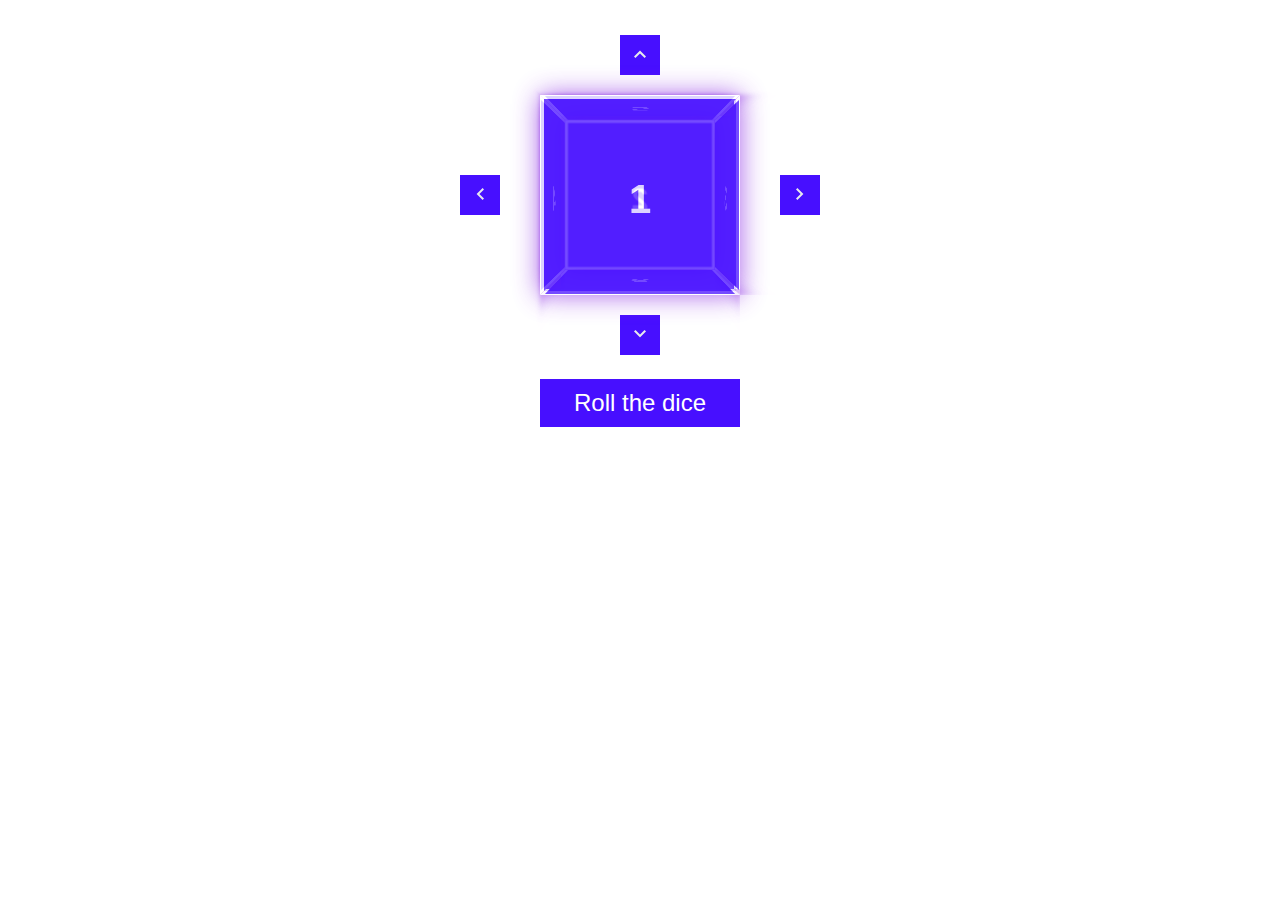
<file: index.html>
<!DOCTYPE html>
<html lang="en">
<head>
    <meta charset="UTF-8">
    <meta name="viewport" content="width=device-width, initial-scale=1.0">
    <title>Dice</title>
    <link rel="stylesheet" href="perspective.css">
</head>
<body>
    <div class = "groupe">
        <button class="roll rollUp">
            <svg xmlns="http://www.w3.org/2000/svg" height="24px" transform="rotate(-90)" viewBox="0 -960 960 960" width="24px" fill="#e8eaed"><path d="M504-480 320-664l56-56 240 240-240 240-56-56 184-184Z"/></svg>
        </button>
        <div class="scene">
            <button class="roll rollLeft">
                <svg xmlns="http://www.w3.org/2000/svg" height="24px" transform="rotate(-180)" viewBox="0 -960 960 960" width="24px" fill="#e8eaed"><path d="M504-480 320-664l56-56 240 240-240 240-56-56 184-184Z"/></svg>
            </button>
            <div class="cube">
                 <div class="cubeFace cubeFace1">1</div>
                 <div class="cubeFace cubeFace2">2</div>
                 <div class="cubeFace cubeFace3">3</div>
                 <div class="cubeFace cubeFace4">4</div>
                 <div class="cubeFace cubeFace5">5</div>
                 <div class="cubeFace cubeFace6">6</div>
            </div>
            <button class="roll rollRight">
                <svg xmlns="http://www.w3.org/2000/svg" height="24px" transform="rotate(0)" viewBox="0 -960 960 960" width="24px" fill="#e8eaed"><path d="M504-480 320-664l56-56 240 240-240 240-56-56 184-184Z"/></svg>
            </button>
        </div>
        <button class="roll rollDown">
            <svg xmlns="http://www.w3.org/2000/svg" height="24px" transform="rotate(90)" viewBox="0 -960 960 960" width="24px" fill="#e8eaed"><path d="M504-480 320-664l56-56 240 240-240 240-56-56 184-184Z"/></svg>
        </button>
        <button class="rollBtn">Roll the dice</button>
    </div>
    <script src="./perspective.js"></script>
</body>
</html>
</file>
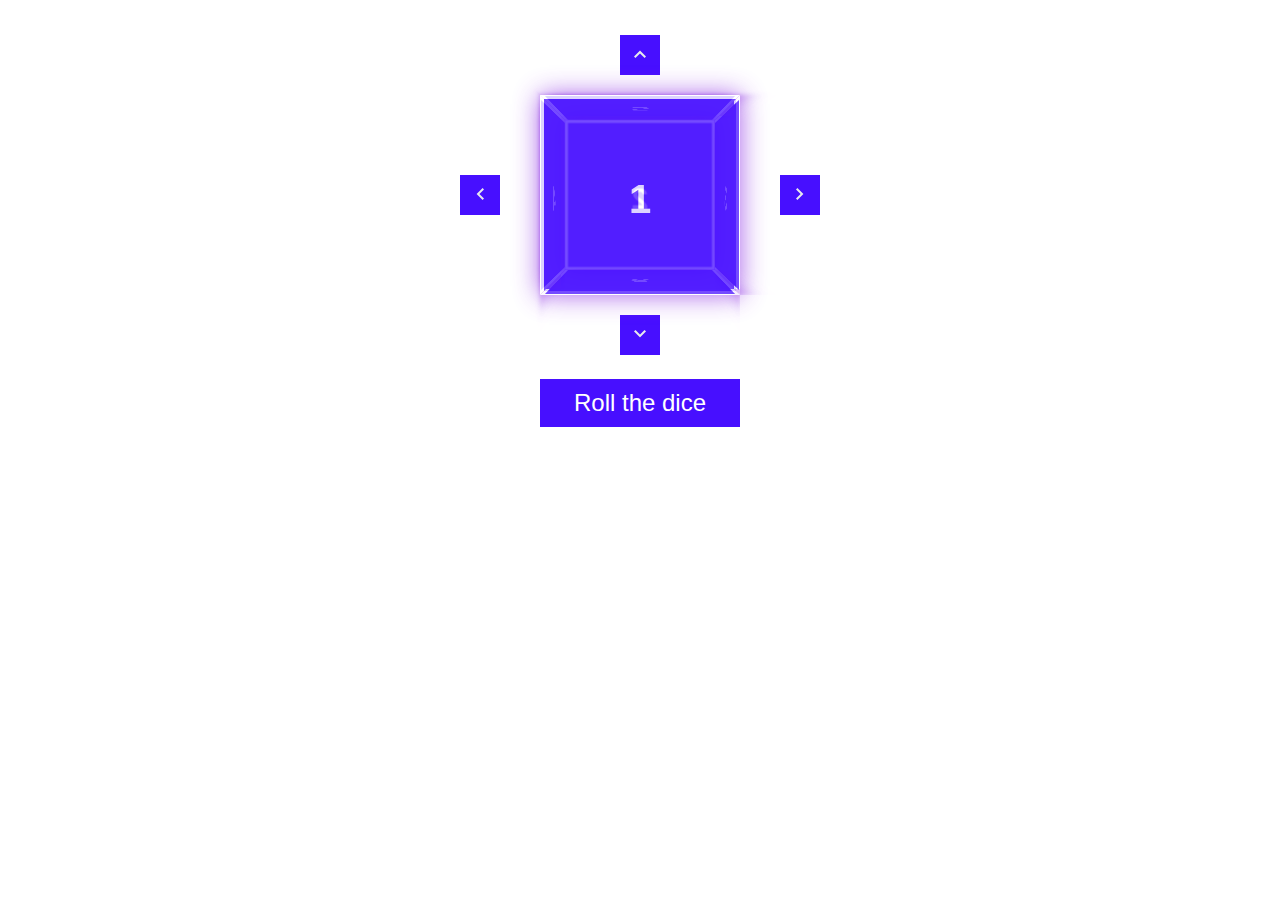
<file: perspective.html>
<!DOCTYPE html>
<html lang="en">
<head>
    <meta charset="UTF-8">
    <meta name="viewport" content="width=device-width, initial-scale=1.0">
    <title>Dice</title>
    <link rel="stylesheet" href="perspective.css">
</head>
<body>
    <div class = "groupe">
        <button class="roll rollUp">
            <svg xmlns="http://www.w3.org/2000/svg" height="24px" transform="rotate(-90)" viewBox="0 -960 960 960" width="24px" fill="#e8eaed"><path d="M504-480 320-664l56-56 240 240-240 240-56-56 184-184Z"/></svg>
        </button>
        <div class="scene">
            <button class="roll rollLeft">
                <svg xmlns="http://www.w3.org/2000/svg" height="24px" transform="rotate(-180)" viewBox="0 -960 960 960" width="24px" fill="#e8eaed"><path d="M504-480 320-664l56-56 240 240-240 240-56-56 184-184Z"/></svg>
            </button>
            <div class="cube">
                 <div class="cubeFace cubeFace1">1</div>
                 <div class="cubeFace cubeFace2">2</div>
                 <div class="cubeFace cubeFace3">3</div>
                 <div class="cubeFace cubeFace4">4</div>
                 <div class="cubeFace cubeFace5">5</div>
                 <div class="cubeFace cubeFace6">6</div>
            </div>
            <button class="roll rollRight">
                <svg xmlns="http://www.w3.org/2000/svg" height="24px" transform="rotate(0)" viewBox="0 -960 960 960" width="24px" fill="#e8eaed"><path d="M504-480 320-664l56-56 240 240-240 240-56-56 184-184Z"/></svg>
            </button>
        </div>
        <button class="roll rollDown">
            <svg xmlns="http://www.w3.org/2000/svg" height="24px" transform="rotate(90)" viewBox="0 -960 960 960" width="24px" fill="#e8eaed"><path d="M504-480 320-664l56-56 240 240-240 240-56-56 184-184Z"/></svg>
        </button>
        <button class="rollBtn">Roll the dice</button>
    </div>
    <script src="./perspective.js"></script>
</body>
</html>
</file>
<file: perspective.css>
*, ::after, ::before{
    margin:0;
    padding:0;
    box-sizing: border-box;
}

body{
    font-family: Arial, Helvetica, sans-serif;
}

.groupe {
    display: flex;
    flex-direction: column;
    align-items: center;
    justify-content: center;
    margin: 35px 0 35px 0;
}

.scene{
    width: 400px;
    height: 200px;
    margin: 20px;
    perspective:600px;
    display: flex;
    flex-direction: row;
    justify-content: space-around;
}

.roll{
    background-color: rgb(71, 15, 255);
    height: 40px;
    width: 40px;
    align-self: center;
    border: none;
}

.rollBtn{
    background-color: rgb(71, 15, 255);
    border: none;
    margin: auto 0;
    padding: 10px;
    font-size: 1.5em;
    margin-top: 1em;
    width: 200px;
    color: white;
}

.cube{
    width: 200px;
    height: 200px;
    position: relative;
    transform-style: preserve-3d;
    transform: translateZ(-100px);
    transition: transform 1s;
    
}
/* Trajet des faces pour être devant */
.cube.show-1  {
    transform: translateZ(-100px) rotateY(0deg);
}
.cube.show-2  {
    transform: translateZ(-100px) rotateY(-180deg);
}
.cube.show-3  {
    transform: translateZ(-100px) rotateY(-90deg);
}
.cube.show-4   {
    transform: translateZ(-100px) rotateY(90deg);
}
.cube.show-5   {
    transform: translateZ(-100px) rotateX(-90deg);
}
.cube.show-6 {
    transform: translateZ(-100px) rotateX(90deg);
}

.cubeFace {
    position: absolute;
    width: 200px;
    height: 200px;
    border: 4px solid white;
    line-height: 200px;
    font-size: 40px;
    font-weight: bold;
    color: white;
    text-align: center;
    background: rgb(71, 15, 255);  
    opacity: 0.75;
    box-shadow: 0px 0px 25px blueviolet;
}

.cubeFace1  {
    transform: rotateY(0deg) translateZ(100px);
}
.cubeFace2  { 
    transform: rotateY(180deg) translateZ(100px);
}
.cubeFace3  {
    transform: rotateY(90deg) translateZ(100px);
}
.cubeFace4  { 
    transform: rotateY(-90deg) translateZ(100px);
}
.cubeFace5   { 
    transform: rotateX(90deg) translateZ(100px);
}
.cubeFace6 { 
    transform: rotateX(-90deg) translateZ(100px);
}
</file>
